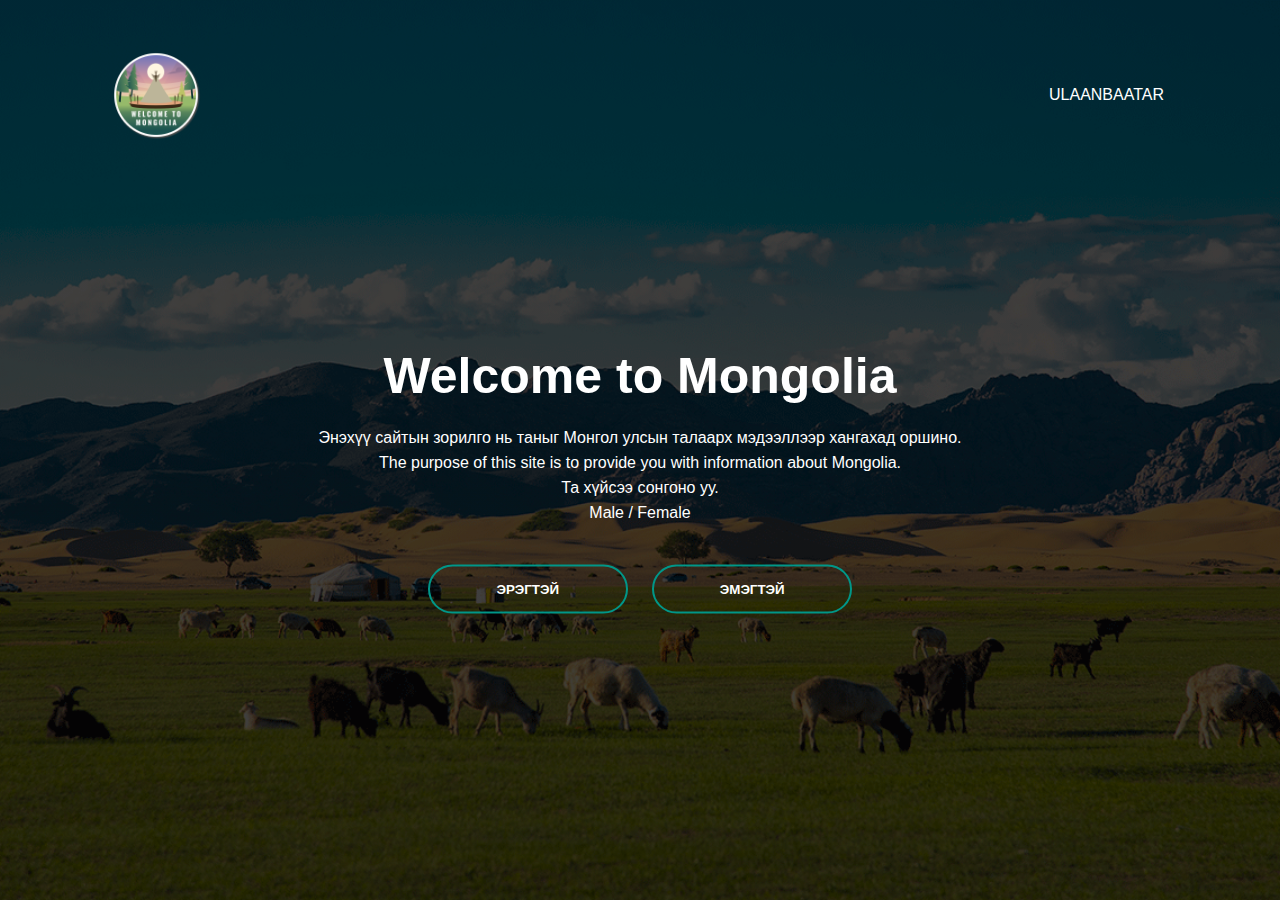
<file: index.html>
<html>
    <head>
        <meta charset="UTF-8" />
        <meta http-equiv="X-UA-Compatible" content="IE=edge" />
        <meta name="viewport" content="with=device-width, initial-scale=1.0">
        <title>Welcome to mongolia</title>
        <link rel="stylesheet" href="style.css">
        <link rel="icon" href="logo.png">
    </head>
    <body>
        <div class="banner">
            <div class="navbar">
                <img src="logo.png" class="logo">
                <ul>
                    <li><a href="basic.html">Ulaanbaatar</a></li>
                </ul>
            </div>

            <div class="content">
                <h1>Welcome to Mongolia</h1>
                <p>Энэхүү сайтын зорилго нь таныг Монгол улсын талаарх мэдээллээр хангахад оршино.<br>The purpose of this site is to provide you with information about Mongolia.
                <br>Та хүйсээ сонгоно уу.
                <br>Male / Female
                </p>
            <div>
                <button type="button"><span></span>ЭРЭГТЭЙ</button>
                <button type="button"><span></span>ЭМЭГТЭЙ</button>
            </div>
            </div>


        </div>
    </body>
</html>
</file>
<file: style.css>
*{
    margin: 0;
    padding: 0;
    font-family: sans-serif;
}
.banner{
    width: 100%;
    height: 100vh;
    background-image: linear-gradient(rgba(0,0,0,0.75),rgba(0,0,0,0.75)),url(background.png);
    background-size: cover;
    background-position: center;
}
.navbar{
    width: 85%;
    margin: auto;
    padding: 35px 0;
    display: flex;
    align-items: center;
    justify-content: space-between;
}
.logo{
    width: 120px;
    cursor: pointer;
}
.navbar ul li{
    list-style: none;
    display: inline-block;
    margin: 0 20px;
    position: relative;
}
.navbar ul li a{
    text-decoration: none;
    color: #fff;
    text-transform: uppercase;
}
.navbar ul li::after{
    content: '';
    height: 3px;
    width: 0;
    background: #009688;
    position: absolute;
    left: 0;
    bottom: -10px;
    transition: 0.5s;
}
.navbar ul li:hover::after{
    width: 100%;
}
.content{
    width: 100%;
    position: absolute;
    top: 50%;
    transform: translateY(-50%);
    text-align: center;
    color: #fff;
}
.content h1{
    font-size: 50px;
    margin-top: 80px;
}
.content p{
    margin: 20px auto;
    font-weight: 100;
    line-height: 25px;
}
button{
    width: 200px;
    padding: 15px 0;
    text-align: center;
    margin: 20px 10px;
    border-radius: 25px;
    font-weight: bold;
    border: 2px solid #009688;
    background: transparent;
    color: #fff;
    cursor: pointer;
    position: relative;
    overflow: hidden;
}
span{
    background: #009688;
    height: 100%;
    width: 0;
    border-radius: 25px;
    position: absolute;
    left: 0;
    bottom: 0;
    z-index: -1;
    transition: 0.5s;
}
button:hover span{
    width: 100%;
}
button:hover{
    border: none;
}
</file>
